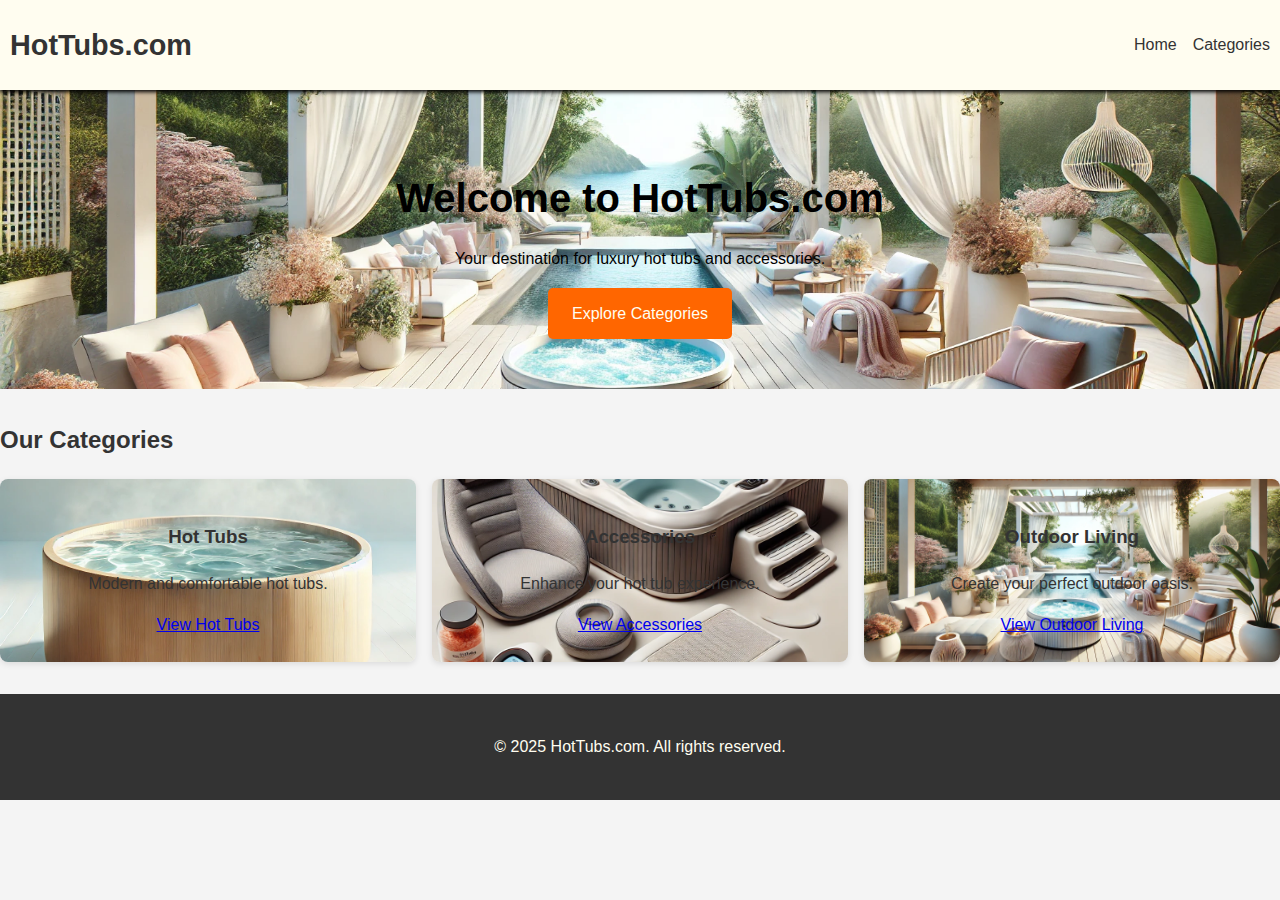
<file: index.html>
<!DOCTYPE html>
<html lang="en">
<head>
  <meta charset="UTF-8" />
  <meta name="viewport" content="width=device-width, initial-scale=1.0" />
  <title>HotTubs.com - Home</title>
  <link rel="stylesheet" href="styles.css" />
</head>
<body>
  <!-- Header -->
  <header class="site-header">
    <div class="container header-content">
      <div class="logo">HotTubs.com</div>
      <nav class="site-nav">
        <ul>
          <li><a href="index.html">Home</a></li>
          <li><a href="category.html">Categories</a></li>
        </ul>
      </nav>
    </div>
  </header>

  <!-- Main Content -->
  <main class="container">
    <section class="hero">
      <h1>Welcome to HotTubs.com</h1>
      <p>Your destination for luxury hot tubs and accessories.</p>
      <a href="category.html" class="cta-button">Explore Categories</a>
    </section>
    
    <section class="categories">
      <h2>Our Categories</h2>
      <div class="category-list">
        <div class="category-item1">
          <h3>Hot Tubs</h3>
          <p>Modern and comfortable hot tubs.</p>
          <a href="category.html?cat=hot-tubs">View Hot Tubs</a>
        </div>
        <div class="category-item2">
          <h3>Accessories</h3>
          <p>Enhance your hot tub experience.</p>
          <a href="category.html?cat=accessories">View Accessories</a>
        </div>
        <div class="category-item3">
          <h3>Outdoor Living</h3>
          <p>Create your perfect outdoor oasis.</p>
          <a href="category.html?cat=outdoor">View Outdoor Living</a>
        </div>
      </div>
    </section>
  </main>

  <!-- Footer -->
  <footer class="site-footer">
    <div class="container">
      <p>&copy; 2025 HotTubs.com. All rights reserved.</p>
    </div>
  </footer>
</body>
</html>
</file>
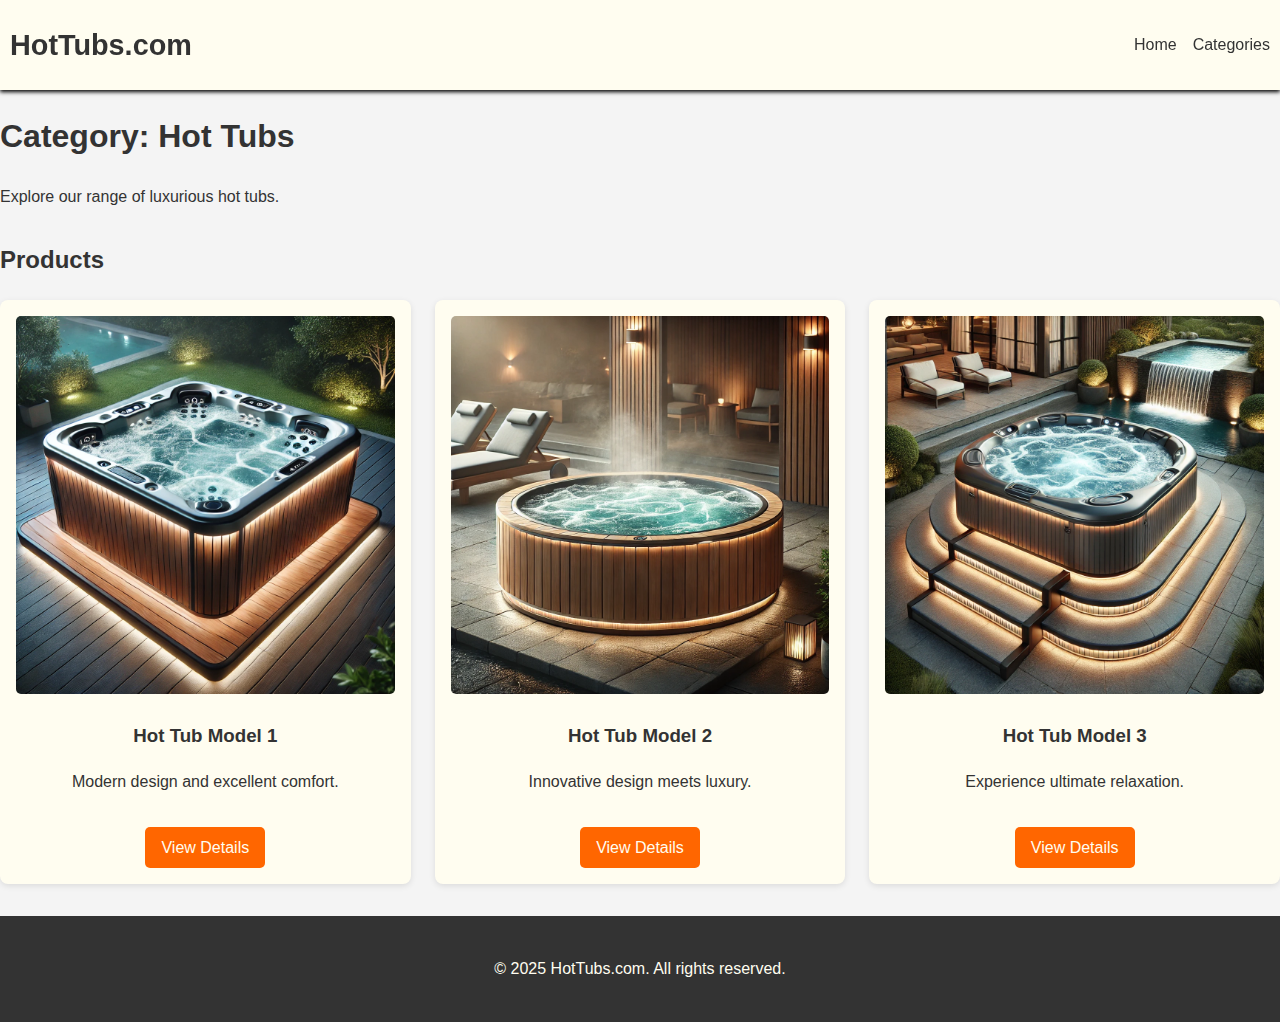
<file: category.html>
<!DOCTYPE html>
<html lang="en">
<head>
  <meta charset="UTF-8" />
  <meta name="viewport" content="width=device-width, initial-scale=1.0" />
  <title>HotTubs.com - Category</title>
  <link rel="stylesheet" href="styles.css" />
</head>
<body>
  <!-- Header -->
  <header class="site-header">
    <div class="container header-content">
      <div class="logo">HotTubs.com</div>
      <nav class="site-nav">
        <ul>
          <li><a href="index.html">Home</a></li>
          <li><a href="category.html">Categories</a></li>
        </ul>
      </nav>
    </div>
  </header>

  <!-- Main Content -->
  <main class="container">
    <section class="category-hero">
      <h1>Category: Hot Tubs</h1>
      <p>Explore our range of luxurious hot tubs.</p>
    </section>
    
    <section class="product-list">
      <h2>Products</h2>
      <div class="products">
        <div class="product-item">
          <img src="product1.jpg" alt="Hot Tub Model 1">
          <h3>Hot Tub Model 1</h3>
          <p>Modern design and excellent comfort.</p>
          <a href="product.html?product=model1" class="btn">View Details</a>
        </div>
        <div class="product-item">
          <img src="product2.jpg" alt="Hot Tub Model 2">
          <h3>Hot Tub Model 2</h3>
          <p>Innovative design meets luxury.</p>
          <a href="product.html?product=model2" class="btn">View Details</a>
        </div>
        <div class="product-item">
          <img src="product3.jpg" alt="Hot Tub Model 3">
          <h3>Hot Tub Model 3</h3>
          <p>Experience ultimate relaxation.</p>
          <a href="product.html?product=model3" class="btn">View Details</a>
        </div>
      </div>
    </section>
  </main>

  <!-- Footer -->
  <footer class="site-footer">
    <div class="container">
      <p>&copy; 2025 HotTubs.com. All rights reserved.</p>
    </div>
  </footer>
</body>
</html>
</file>
<file: styles.css>
/* CSS Variables for consistency */
:root {
    --primary-color: #ff6600;
    --dark-color: #333;
    --light-color: #FFFDF0;
    --bg-color: #f4f4f4;
    --font-family: 'Arial', Sans-Serif;
  }
  
  /* Global Styles */
  * {
    box-sizing: border-box;
  }
  
  body {
    font-family: var(--font-family);
    background-color: var(--bg-color);
    color: var(--dark-color);
    margin: 0;
    line-height: 1.6;
  }
  
  .container {
    width: 100%;
    margin: 0px;
    padding: 0;
  }
  
  /* Header */
  .site-header {
    background: var(--light-color);
    padding: 1rem 10px;
    box-shadow: 0 2px 4px rgba(0,0,0,1);
    position: sticky;
    top: 0;
    z-index: 10;
  }
  
  .header-content {
    display: flex;
    justify-content: space-between;
    align-items: center;
  }
  
  .logo {
    font-size: 1.8rem;
    font-weight: bold;
  }
  
  .site-nav ul {
    list-style: none;
    display: flex;
    gap: 1rem;
  }
  
  .site-nav a {
    text-decoration: none;
    color: var(--dark-color);
    font-weight: 500;
    transition: color 0.3s ease;
  }
  
  .site-nav a:hover {
    color: var(--primary-color);
  }
  
  /* Hero Section */
  .hero {
    text-align: center;
    background: url('5.jpg') no-repeat center center/cover;
    color: black;
    padding: 50px 20px;
  }
  
  .hero h1 {
    font-size: 2.5rem;
    margin-bottom: 1rem;
  }
  
  .cta-button {
    display: inline-block;
    padding: 0.8rem 1.5rem;
    background: var(--primary-color);
    color: var(--light-color);
    text-decoration: none;
    border-radius: 5px;
    transition: background 0.3s ease;
  }
  
  .cta-button:hover {
    background: #e65c00;
  }
  
  /* Categories Section */
  .categories {
    margin: 2rem 0;
  }
  
  .category-list {
    display: flex;
    flex-wrap: wrap;
    gap: 1rem;
  }
  
  .category-item1 {
    background: url('2.jpg') no-repeat center/cover;
    padding: 1.5rem;
    flex: 1 1 300px;
    border-radius: 8px;
    box-shadow: 0 2px 6px rgba(0,0,0,0.1);
    text-align: center;
  }
  .category-item2 {
    background: url('4.jpg') no-repeat center/cover;
    padding: 1.5rem;
    flex: 1 1 300px;
    border-radius: 8px;
    box-shadow: 0 2px 6px rgba(0,0,0,0.1);
    text-align: center;
  }
  .category-item3 {
    background: url('5.jpg') no-repeat center/cover;
    padding: 1.5rem;
    flex: 1 1 300px;
    border-radius: 8px;
    box-shadow: 0 2px 6px rgba(0,0,0,0.1);
    text-align: center;
  }
  
  .category-item a {
    display: inline-block;
    margin-top: 1rem;
    color: var(--primary-color);
    text-decoration: none;
  }
  
  /* Product List on Category Page */
  .product-list {
    margin: 2rem 0;
  }
  
  .products {
    display: flex;
    flex-wrap: wrap;
    gap: 1.5rem;
  }
  
  .product-item {
    background: var(--light-color);
    padding: 1rem;
    flex: 1 1 280px;
    border-radius: 8px;
    box-shadow: 0 2px 6px rgba(0,0,0,0.1);
    text-align: center;
  }
  
  .product-item img {
    width: 100%;
    height: auto;
    border-radius: 5px;
  }
  
  .btn {
    display: inline-block;
    margin-top: 1rem;
    padding: 0.5rem 1rem;
    background: var(--primary-color);
    color: var(--light-color);
    text-decoration: none;
    border-radius: 5px;
    transition: background 0.3s ease;
  }
  
  .btn:hover {
    background: #e65c00;
  }
  
  /* Product Detail */
  .product-detail {
    text-align: center;
    padding: 2rem 0;
  }
  
  .product-detail img {
    max-width: 400px;
    width: 100%;
    margin: 1rem 0;
  }
  
  /* Footer */
  .site-footer {
    background: var(--dark-color);
    color: var(--light-color);
    padding: 1.5rem 0;
    text-align: center;
    margin-top: 2rem;
  }
</file>
